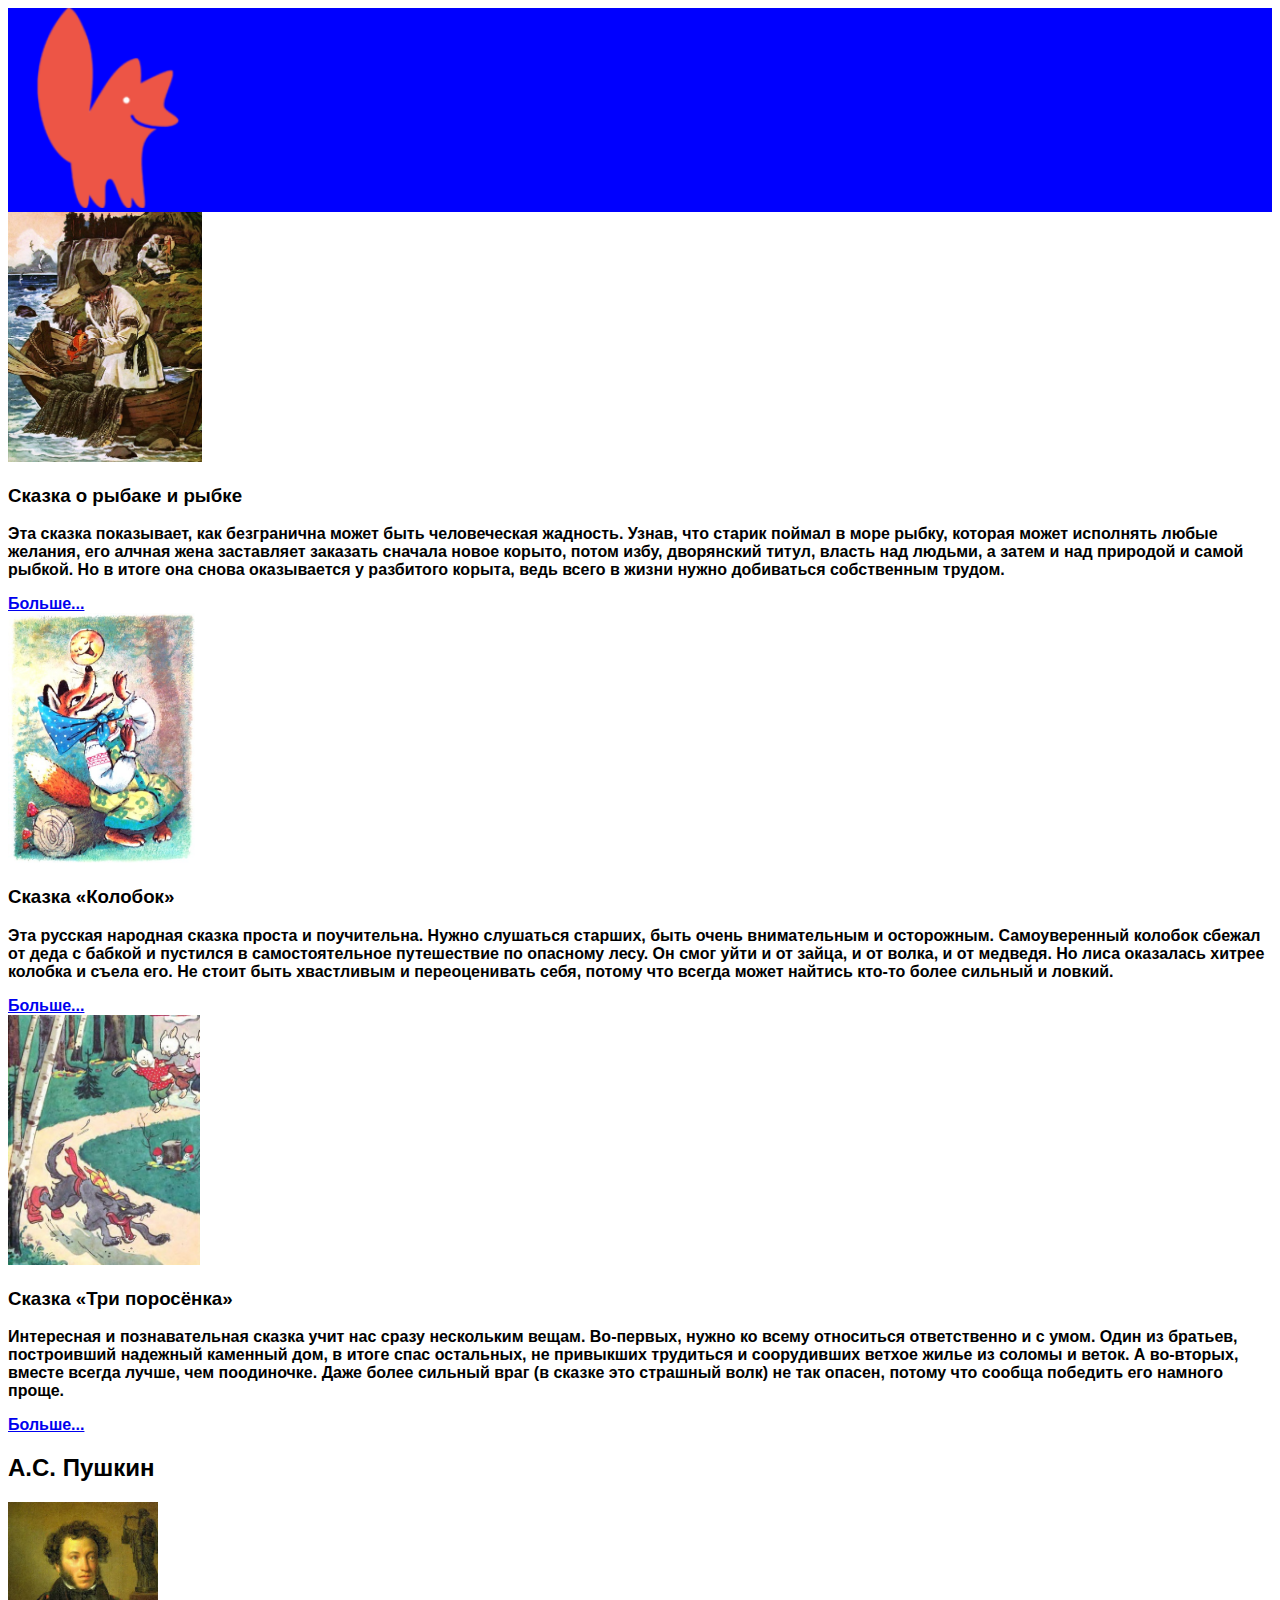
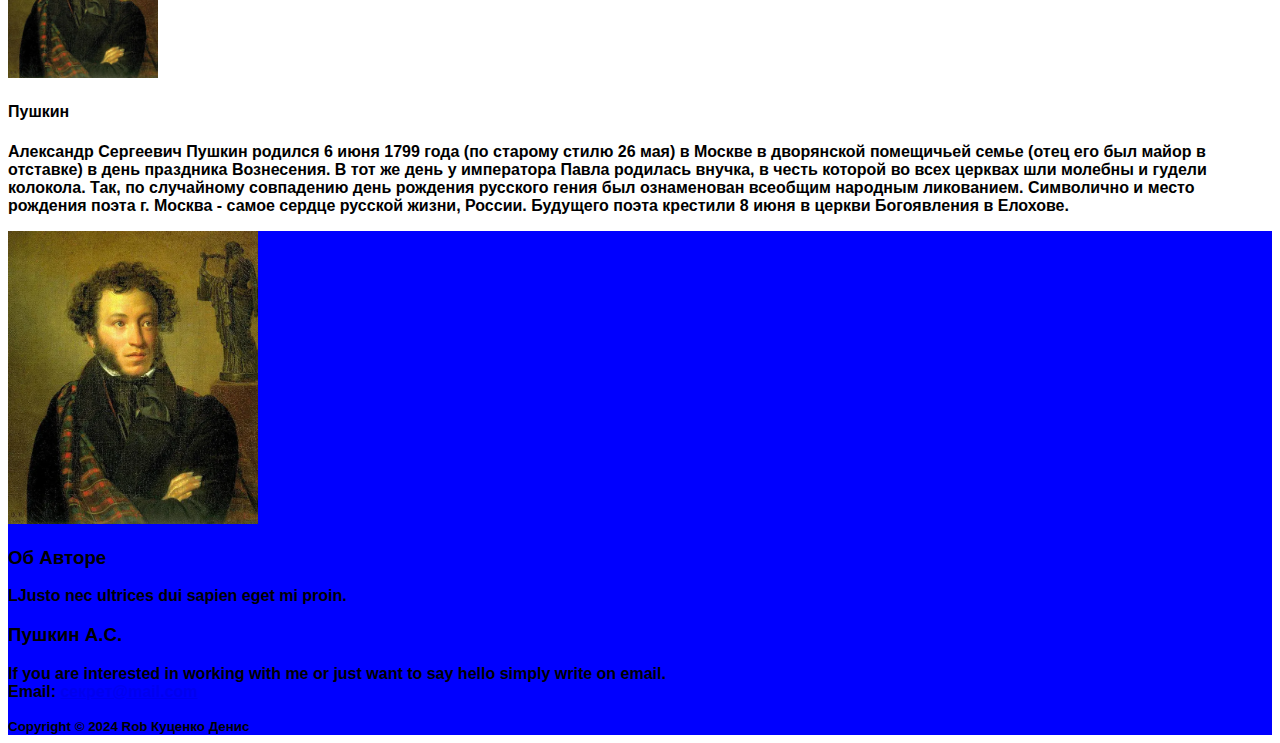
<file: index.html>
<!DOCTYPE html>
<html lang="en">

<head>
  <meta charset="utf-8">
  <meta name="viewport" content="width=device-width, initial-scale=1">
  <title>Народные сказики</title>

  <link rel="stylesheet" href="https://stackpath.bootstrapcdn.com/bootstrap/4.2.1/css/bootstrap.min.css" integrity="sha384-GJzZqFGwb1QTTN6wy59ffF1BuGJpLSa9DkKMp0DgiMDm4iYMj70gZWKYbI706tWS" crossorigin="anonymous">
  <script src="https://cdn.jsdelivr.net/npm/@popperjs/core@2.11.8/dist/umd/popper.min.js" integrity="sha384-I7E8VVD/ismYTF4hNIPjVp/Zjvgyol6VFvRkX/vR+Vc4jQkC+hVqc2pM8ODewa9r" crossorigin="anonymous"></script>
<script src="https://cdn.jsdelivr.net/npm/bootstrap@5.3.2/dist/js/bootstrap.min.js" integrity="sha384-BBtl+eGJRgqQAUMxJ7pMwbEyER4l1g+O15P+16Ep7Q9Q+zqX6gSbd85u4mG4QzX+" crossorigin="anonymous"></script>
  <link rel="stylesheet" type="text/css" href="style.css">
</head>

<body>

  <!-- HEADER -->
  <header>
    <div class="shadow-sm rounded">
      <img class="d-block mx-auto" src="fox.png" width="200" draggable="false" alt="Logo">
    </div>
  </header>

  <!-- MAIN -->
  <main class="pt-3">
    <div class="container">
      <div class="row">

        <!-- POSTS -->
        <div class="col-md-9">
          <div class="card flex-md-row mb-4 border-light shadow-sm h-md-250">
            <img class="card-img-left flex-auto d-none d-md-block" height="250" src="rybak.jpg" alt="Card image cap">
            <div class="card-body d-flex flex-column align-items-start">
             
              <h3 class="card-title mb-0">Сказка о рыбаке и рыбке</h3>
              <p class="card-text mb-auto">
                Эта сказка показывает, как безгранична может быть человеческая жадность. Узнав, что старик поймал в море рыбку, которая может исполнять любые желания, его алчная жена заставляет заказать сначала новое корыто, потом избу, дворянский титул, власть над людьми, а затем и над природой и самой рыбкой. Но в итоге она снова оказывается у разбитого корыта, ведь всего в жизни нужно добиваться собственным трудом.
              </p>
              <a href="post1.html" class="btn btn-outline-dark">Больше...</a>
            </div>
          </div>
          <div class="card flex-md-row mb-4 border-light shadow-sm h-md-250">
            <img class="card-img-left flex-auto d-none d-md-block" height="250" src="kolobok.jpg" alt="Card image cap">
            <div class="card-body d-flex flex-column align-items-start">
              <h3 class="card-title mb-0">Сказка «Колобок»</h3>
              <p class="card-text mb-auto">
                Эта русская народная сказка проста и поучительна. Нужно слушаться старших, быть очень внимательным и осторожным. Самоуверенный колобок сбежал от деда с бабкой и пустился в самостоятельное путешествие по опасному лесу. Он смог уйти и от зайца, и от волка, и от медведя. Но лиса оказалась хитрее колобка и съела его. Не стоит быть хвастливым и переоценивать себя, потому что всегда может найтись кто-то более сильный и ловкий.
              </p>
              <a href="post2.html" class="btn btn-outline-dark">Больше...</a>            </div>
          </div>
          <div class="card flex-md-row mb-4 border-light shadow-sm h-md-250">
            <img class="card-img-left flex-auto d-none d-md-block" height="250" src="tri-porosyonka.jpg" alt="Card image cap">
            <div class="card-body d-flex flex-column align-items-start">

              <h3 class="card-title mb-0">Сказка «Три поросёнка»</h3>
              <p class="card-text mb-auto">
                Интересная и познавательная сказка учит нас сразу нескольким вещам. Во-первых, нужно ко всему относиться ответственно и с умом. Один из братьев, построивший надежный каменный дом, в итоге спас остальных, не привыкших трудиться и соорудивших ветхое жилье из соломы и веток. А во-вторых, вместе всегда лучше, чем поодиночке. Даже более сильный враг (в сказке это страшный волк) не так опасен, потому что сообща победить его намного проще.
              </p>
                <a href="post3.html" class="btn btn-outline-dark">Больше...</a>
            </div>
          </div>
          <!-- /card-group -->
        </div>
        <!-- /col-md-9 -->

        <!-- ASIDE -->
        <div class="col-md-3 mx-auto mb-3 text-center">
          <div class="blog-sidebar p-2 shadow-sm rounded">
            <!-- About -->
            <h2>А.С. Пушкин</h2>
            <img src="pushkin.png" width="150" alt="Rob Smith">
            <h4>Пушкин</h4>
            <p>
              Александр Сергеевич Пушкин родился 6 июня 1799 года (по старому стилю 26 мая) в Москве в дворянской помещичьей семье (отец его был майор в отставке) в день праздника Вознесения. В тот же день у императора Павла родилась внучка, в честь которой во всех церквах шли молебны и гудели колокола. Так, по случайному совпадению день рождения русского гения был ознаменован всеобщим народным ликованием. Символично и место рождения поэта г. Москва - самое сердце русской жизни, России. Будущего поэта крестили 8 июня в церкви Богоявления в Елохове. 
            </p>
          </div>
        </div>
        <!-- /blog-aside -->

      </div>
      <!-- /row -->
    </div>
    <!-- /container -->
  </main>

  <!-- FOOTER -->
  <footer class="border-top">
    <div class="container">
      <!-- Logo - Posts - Nav -->
      <div class="row py-3 text-light">
        <!-- Logo -->
        <div class="col-md-4 ">
          <img src="pushkin.png" alt="Logo" width="250" class="img-fluid">
        </div>
        <!-- About -->
        <div class="col-md-4">
          <h3>Об Авторе</h3>
          <p>
            LJusto nec ultrices dui sapien eget mi proin.
          </p>
        </div>
        <!-- Contact me -->
        <div class="col-md-4">
          <h3>Пушкин А.С.</h3>
          <p>
            If you are interested in working with me or just want to say hello simply write on email.
            <br><strong>Email: <a href="#" class="text-white">секрет@mail.com</a></strong>
          </p>
        </div>

      </div>
      <!-- /row -->

      <!-- Copyright -->
      <div class="row py-3 d-flex justify-content-center  border-top">
        <small class="d-block text-light">Copyright &copy; 2024 Rob Куценко Денис</small>
      </div>

    </div>
    <!-- /container -->
  </footer>

</body>

</html>
</file>
<file: style.css>
/* Header, footer */

header, footer {
  background-color: blue;
}

body {
  font-family: "Amatic SC", sans-serif;
  font-weight: 700;
  font-style: normal;
}
</file>
